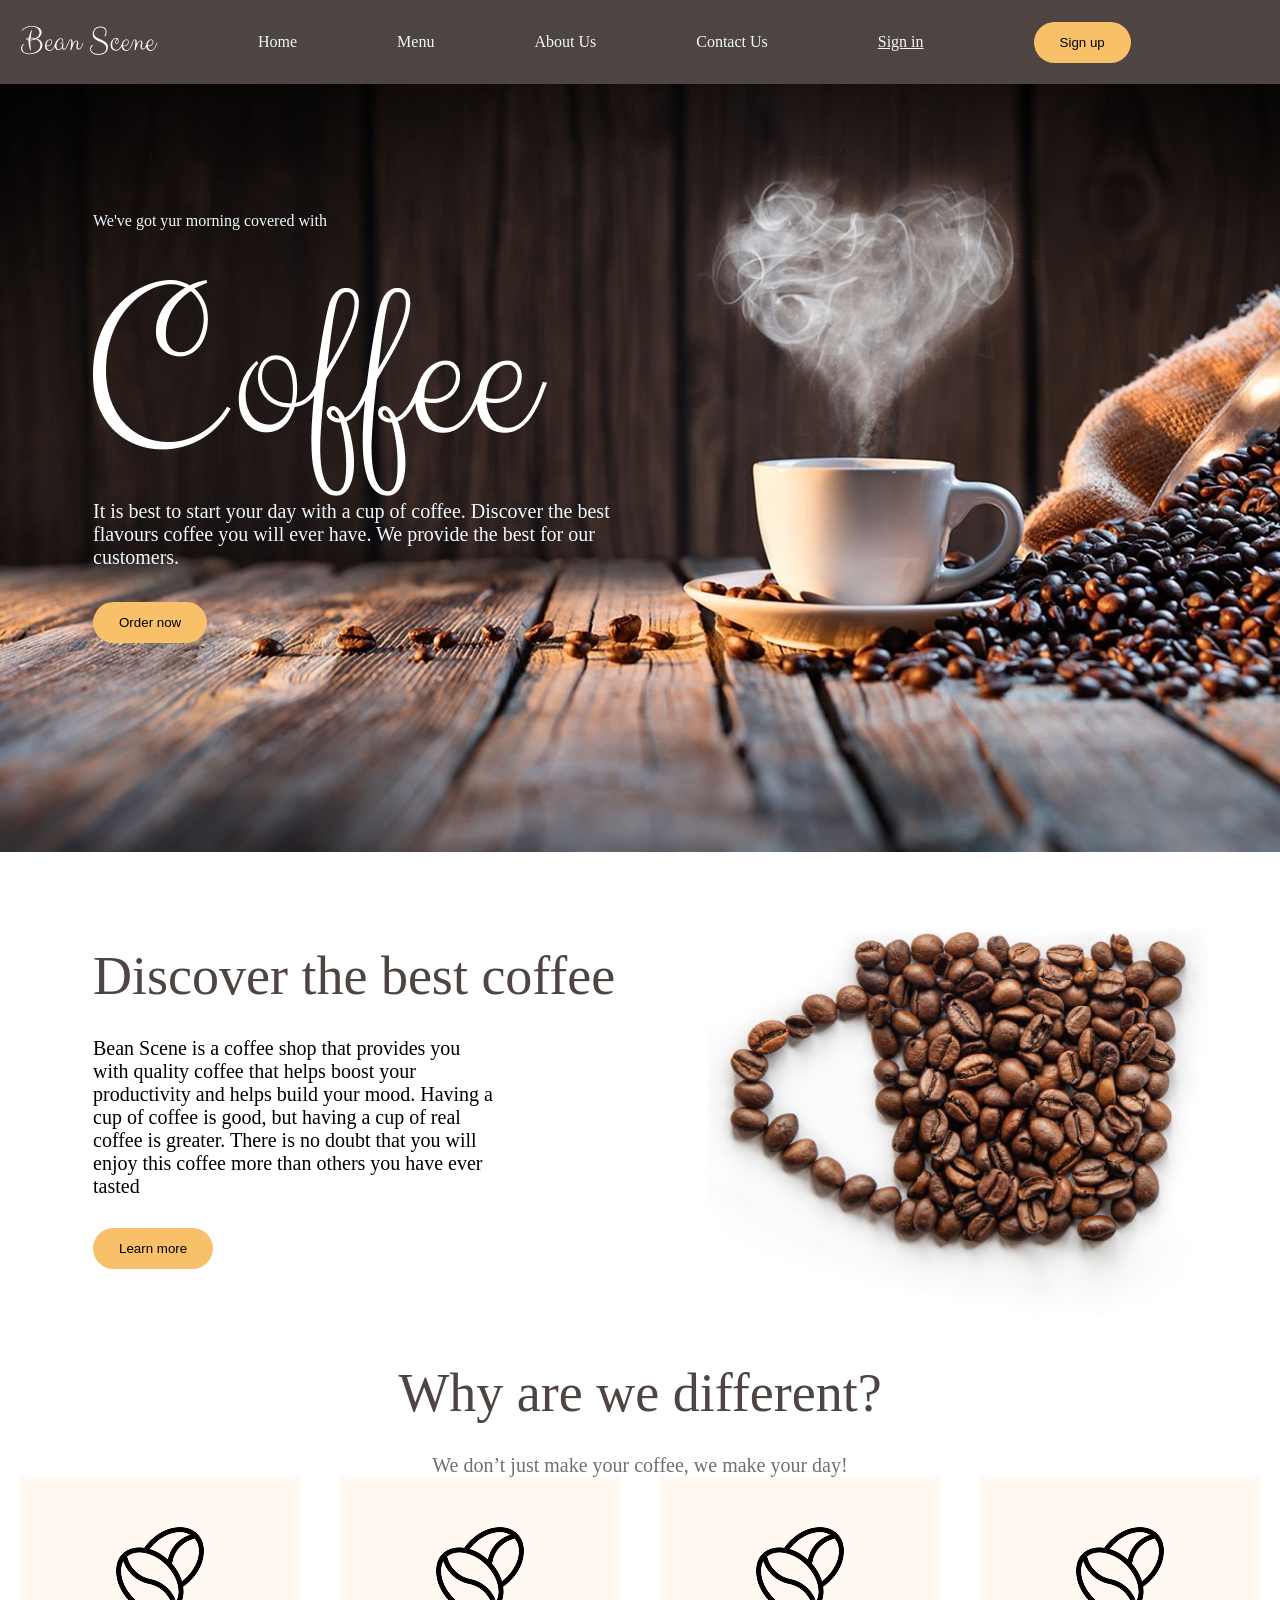
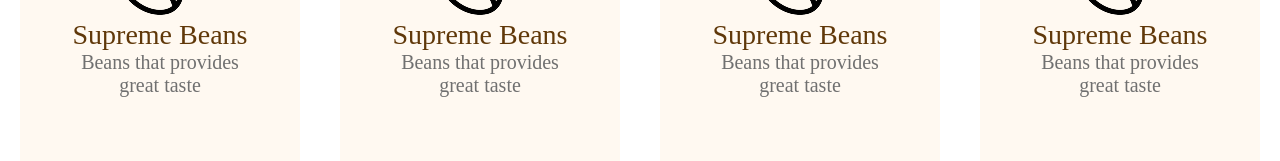
<file: ktwe/kt.html>
<!DOCTYPE html>
<html lang="en">

<head>
    <meta charset="UTF-8">
    <meta name="viewport" content="width=device-width, initial-scale=1.0">
    <title>Document</title>
    <link rel="stylesheet" href="kt.css">
</head>

<body>
    <div class="header">
        <div class="img"> <img src="Bean Scene.png" alt="ko hien">
        </div>
        <div class="menu">
            <ul class="chose">
                <li>Home</li>
                <li>Menu</li>
                <li>About Us</li>
                <li>Contact Us</li>
                <li style="padding: 10px;"><u>Sign in</u></li>
                <li><button>Sign
                        up</button> </li>
            </ul>
        </div>
    </div>
    <div class="content">
        <div class="content content1">
            <div class="text1">
                <p style="color: aliceblue;">We've got yur morning covered with</p>
                <div class="coffee"><img src="Coffee.png" alt=" ko hien"></div>
                <p style="color: aliceblue; width:527px; height: 102px; font-size: 20px;">It is best to start your day
                    with a cup of coffee. Discover the
                    best flavours coffee you will ever have. We provide the best
                    for our customers.</p>
            </div>
            <button>Order now</button>
        </div>
        <div class="content content2">
            <div class="text2">
                <p style="color:  rgb(78, 68, 65); font-size: 54px; margin-bottom: 30px;">Discover the best coffee
                </p>
                <p style="font-size: 20px; width: 400px; margin-bottom: 30px; ">Bean Scene is a coffee shop that
                    provides you with quality
                    coffee that helps
                    boost your productivity and helps build
                    your mood. Having a cup of coffee is good, but having a cup of real coffee is greater. There is no
                    doubt that you
                    will
                    enjoy this coffee more than others you have ever tasted</p>
                <button>Learn more</button>
            </div>
            <div margin="100px"><img src="content2.png" alt=""></div>

        </div>
        <div class="content content3">
            <div class="text3">
                <p style="color:  rgb(78, 68, 65); font-size: 54px; margin-bottom: 30px;">Why are we different?</p>
                <p style="font-size: 20px;color: rgb(112, 112, 112);">We don’t just make your coffee, we make your day!
                </p>
            </div>
            <div class="boxContainer">
                <div class="box box1">
                    <img src="coffee-beans 1.png" alt="">
                    <p style="color: rgb(96, 56, 9); font-size: 28px;">Supreme Beans</p>
                    <p style="color: rgb(112, 112, 112); font-size: 20px;">Beans that provides
                        great taste</p>
                </div>
                <div class="box box2">
                    <img src="coffee-beans 1.png" alt="">
                    <p style="color: rgb(96, 56, 9); font-size: 28px;">Supreme Beans</p>
                    <p style="color: rgb(112, 112, 112); font-size: 20px;">Beans that provides
                        great taste</p>
                </div>
                <div class="box box3">
                    <img src="coffee-beans 1.png" alt="">
                    <p style="color: rgb(96, 56, 9); font-size: 28px;">Supreme Beans</p>
                    <p style="color: rgb(112, 112, 112); font-size: 20px;">Beans that provides
                        great taste</p>
                </div>
                <div class="box box4">
                    <img src="coffee-beans 1.png" alt="">
                    <p style="color: rgb(96, 56, 9); font-size: 28px;">Supreme Beans</p>
                    <p style="color: rgb(112, 112, 112); font-size: 20px;">Beans that provides
                        great taste</p>
                </div>
            </div>

        </div>

    </div>
    <div class="footer"></div>
</body>

</html>
</file>
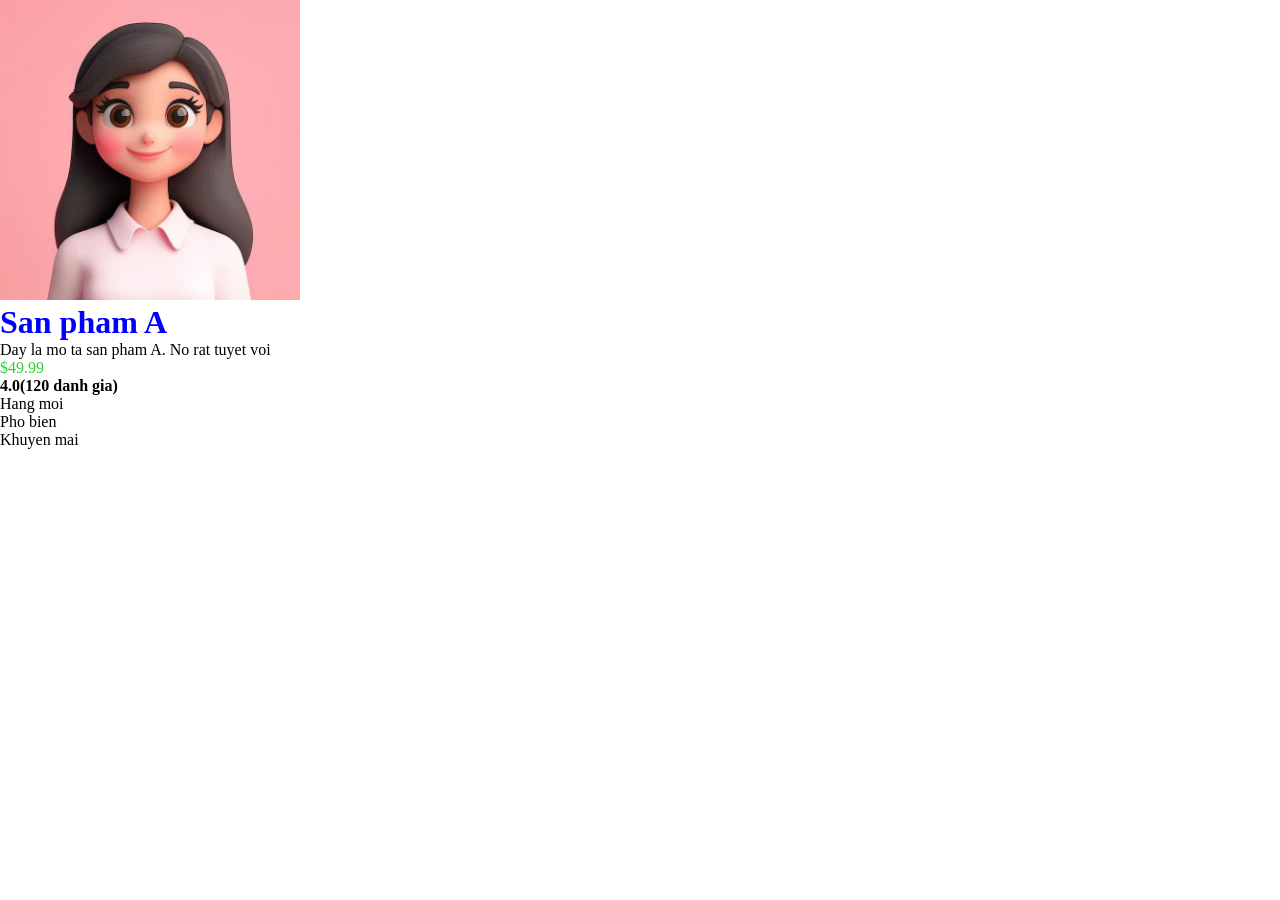
<file: t4/btvn1.html>
<!DOCTYPE html>
<html lang="en">

<head>
    <meta charset="UTF-8">
    <meta name="viewport" content="width=device-width, initial-scale=1.0">
    <title>Document</title>
    <link rel="stylesheet" href="btvn1.css">
</head>

<body>
    <div>
        <div class="theanh">
            <div class="anh">
                <img src="avt5.jpg" alt="anh minh hoa" width="300px">
                <h1 style="color: blue;">San pham A</h1>
                <p>Day la mo ta san pham A. No rat tuyet voi</p>
                <p style="color: limegreen;">$49.99</p>
                <strong>4.0(120 danh gia)</strong>
                <ul class="thong tin">
                    <li>Hang moi</li>
                    <li>Pho bien</li>
                    <li>Khuyen mai</li>
                </ul>
                
            </div>
        </div>
        <div class="noidung"></div>
        <div class=""></div>
    </div>
</body>

</html>
</file>
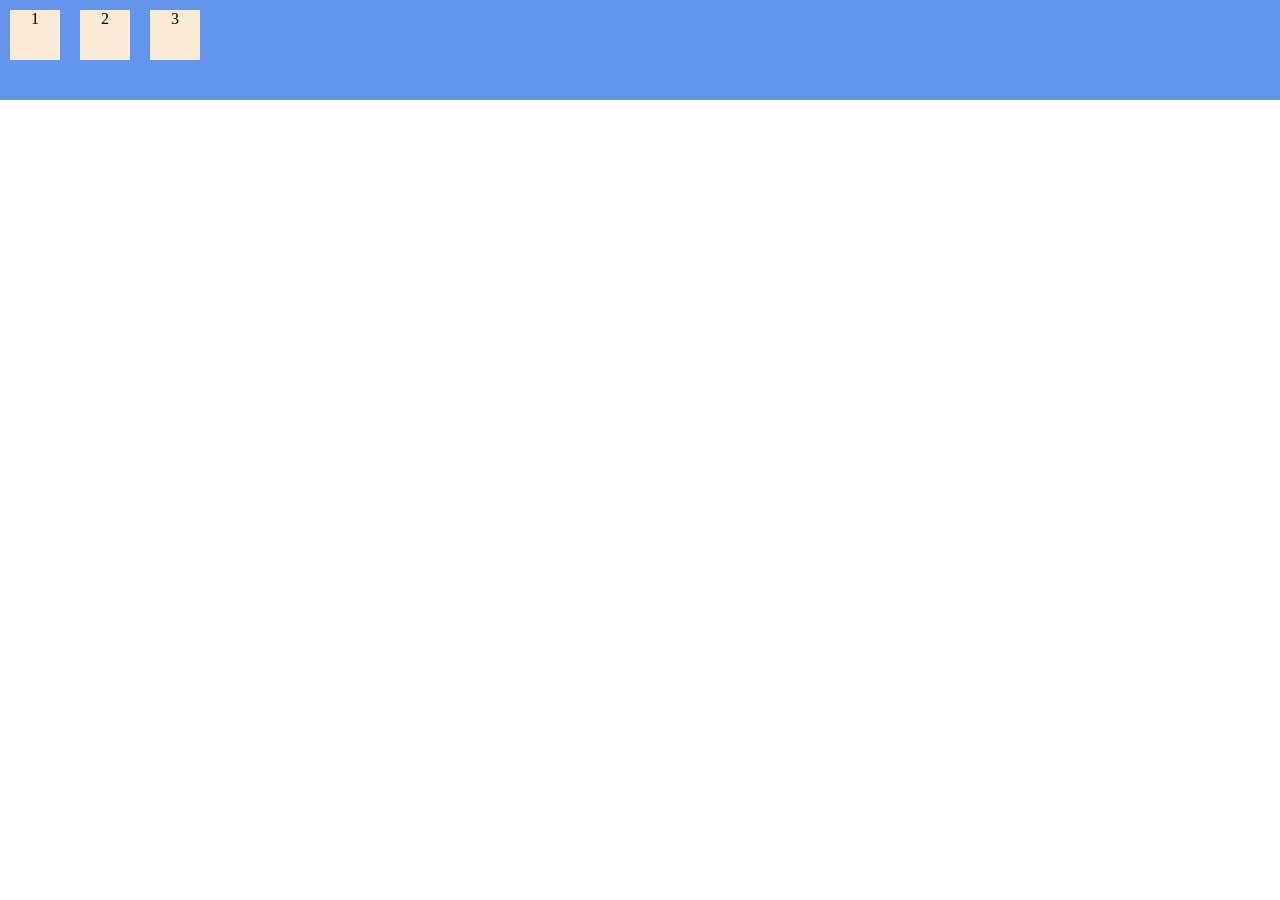
<file: t5/hoc.html>
<!DOCTYPE html>
<html lang="en">

<head>
    <meta charset="UTF-8">
    <meta name="viewport" content="width=device-width, initial-scale=1.0">
    <title>Document</title>
    <link rel="stylesheet" href="hoc.css">
</head>

<body>
    <div class="contener-box">
        <div class ="box box1" style="width: 50px; height: 50px; background-color: antiquewhite;">1</div>
        <div class=" box box2" style="width: 50px; height: 50px; background-color: antiquewhite;">2</div>
        <div class=" box box3" style="width: 50px; height: 50px; background-color: antiquewhite;">3</div>
    </div>
</body>

</html>
</file>
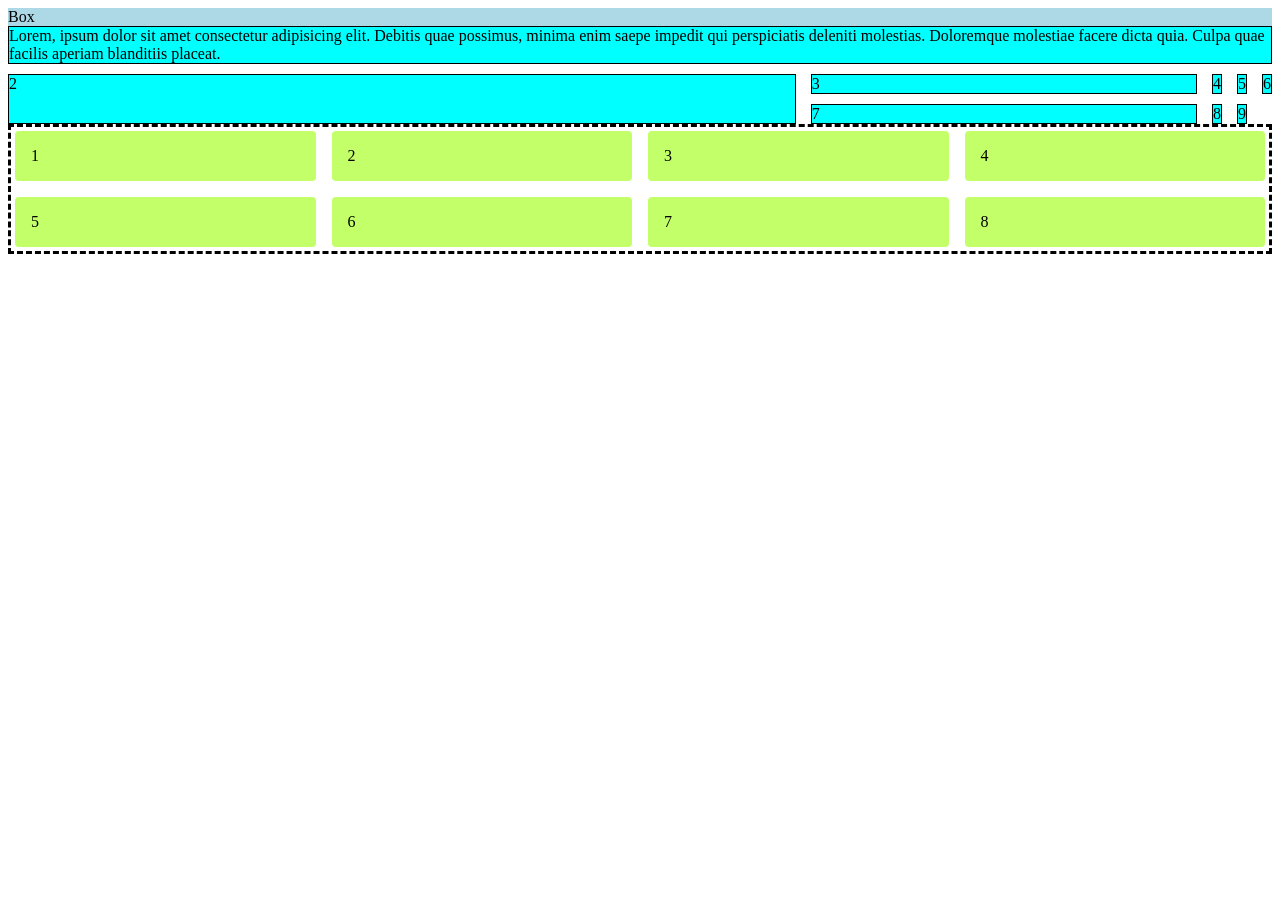
<file: t6/bai1.html>
<!DOCTYPE html>
<html lang="en">
<head>
    <meta charset="UTF-8">
    <meta name="viewport" content="width=device-width, initial-scale=1.0">
    <title>Document</title>
    <link rel="stylesheet" href="css1.css">
</head>
<body>
    <div class="static-box">Box</div>
    <div class="container">
        <div class="item item1"> Lorem, ipsum dolor sit amet consectetur adipisicing elit. Debitis quae possimus, minima enim saepe impedit qui perspiciatis deleniti molestias. Doloremque molestiae facere dicta quia. Culpa quae facilis aperiam blanditiis placeat.</div>
        <div class="item item2">2</div>
        <div class="item item3">3</div>
        <div class="item item4">4</div>
        <div class="item item5">5</div>
        <div class="item item6">6</div>
        <div class="item item7">7</div>
        <div class="item item8">8</div>
        <div class="item item9">9</div>
    </div>
    <div class="parent">
        <div class="child">1</div>
        <div class="child">2</div>
        <div class="child">3</div>
        <div class="child">4</div>
        <div class="child">5</div>
        <div class="child">6</div>
        <div class="child">7</div>
        <div class="child">8</div>
    </div>
</body>
</html>
</file>
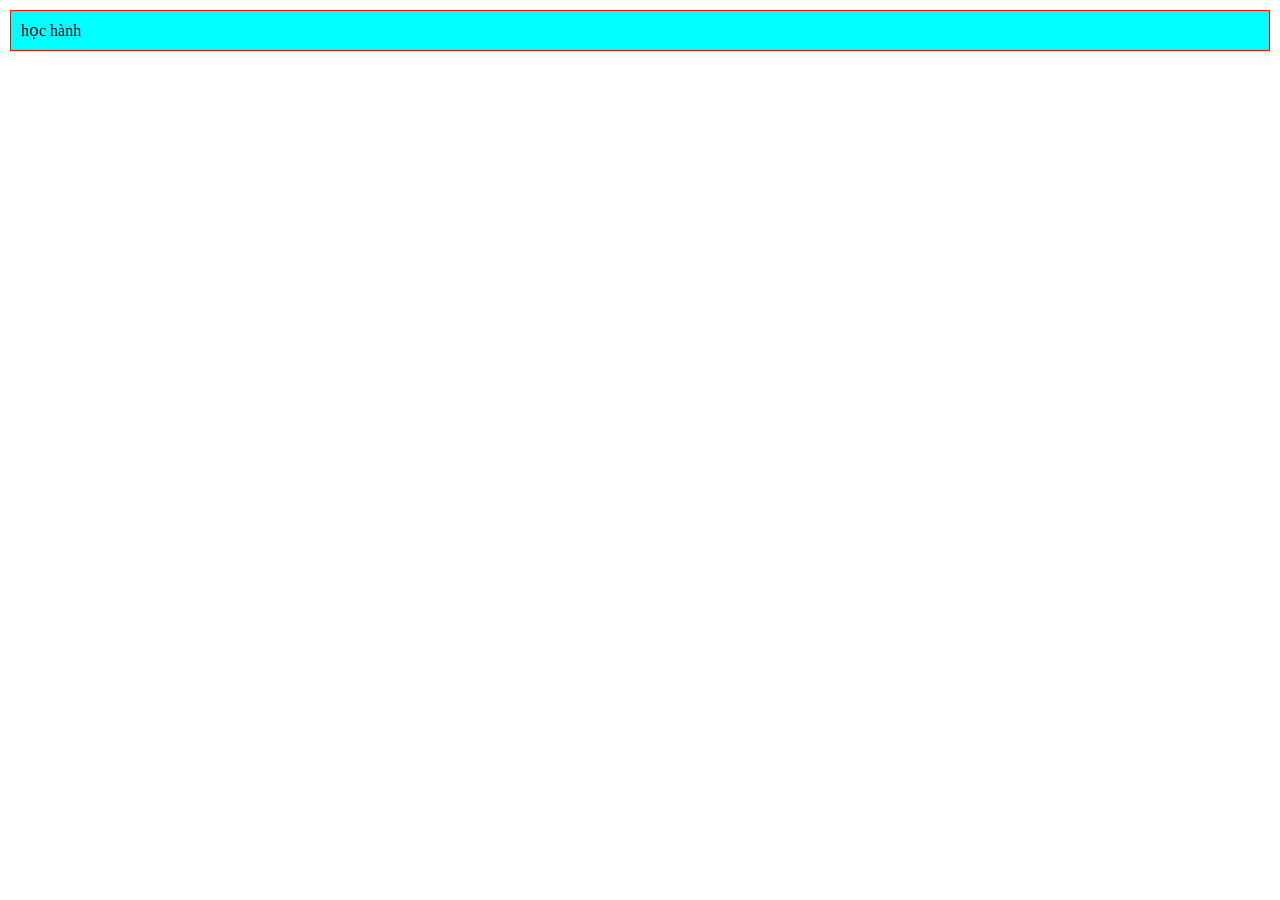
<file: th/th.html>
<!DOCTYPE html>
<html lang="en">
<head>
    <meta charset="UTF-8">
    <meta name="viewport" content="width=device-width, initial-scale=1.0">
    <title>Document</title>
    <link rel="stylesheet" href="th.css">
</head>
<body>
    <div class="header">
        <p>học hành</p>
    </div>
    <div class="content"></div>
    <div class="footer"></div>
</body>
</html>
</file>
<file: ktwe/kt.css>
* {
    box-sizing: border-box;
    padding: 0;
    margin: 0;
}

.header {
    background-color: rgb(78, 68, 65);
    display: flex;
    width: 1, 366px;
    height: 84px;
    align-items: center;
}

.img {
    margin-left: 21px;
}

.chose {
    display: flex;
    font-size: 16px;
    align-items: center;
}

li {
    margin-left: 100px;
    color: aliceblue;
    list-style: none;
}

.dkdn {
    display: flex;
}

.content1 {
    background-image: url(coffee_image.png);
    background-repeat: no-repeat;
    background-size: cover;
    width: 100%;
    height: 768px;
    padding: 128px 93px;
}

.coffee {
    margin-top: 50px
}

button {
    background-color: rgb(249, 192, 106);
    padding-top: 13px;
    padding-right: 26px;
    padding-left: 26px;
    padding-bottom: 13px;
    border-radius: 24px;
    border: solid 0px;
}

.text2 {
    margin: 93px;
}

.content2 {
    display: flex;
}

.content3 {
    text-align: center;
}

.box {
    background-color: rgb(255, 249, 241);
    width: 280px;
    height: 284px;
    padding: 50px
}

.boxContainer {
    justify-content: space-around;
    display: flex;
}
</file>
<file: t4/btvn1.css>
* {
    margin: 0;
    padding: 0;
    box-sizing: border-box;
}

.thongtin {
    justify-items: space-between;
    background-color: cornflowerblue;
}
</file>
<file: t5/hoc.css>
* {
    margin: 0;
    padding: 0;
}
.contener-box {
    display: flex;
    background-color: cornflowerblue;
    height: 100px;
}
.box {
    margin: 10px;
    text-align: center; 
}
</file>
<file: t6/css1.css>
.static-box {
    position: static;
    background-color: lightblue;
}

.container {
    display: grid;
    grid-template-columns: repeat(3, 1fr);
    grid-template-rows: 1fr 1fr;
    grid-row-gap: 10px;
    /* Khoảng cách giữa các hàng */
    grid-column-gap: 15px;
    /* Khoảng cách giữa các cột */
}

.item {
    background-color: aqua;
    align-items: center;
    justify-content: center;
    border: 1px solid black;
}
.item1{
    grid-column: 1/7;
    grid-row: 1/3;
}
.item2{
    grid-row:3/5 ;
    grid-column: 1/3;
}
.parent {
    display: grid;
    gap: 1rem;
    grid-template-columns: repeat(auto-fit, minmax(min(250px, 100%), 1fr));
    border: 3px dashed black;
    padding: 0.25rem;
}

.child {
    padding: 1rem;
    border-radius: 0.25rem;
    background-color: rgba(172, 255, 47, 0.716);
}
</file>
<file: th/th.css>
* {
    padding: 0;
    margin: 0;
}

.header {
    background-color: aqua;
    margin:10px;
    padding: 10px;
    border: 1px solid red;
}
</file>
